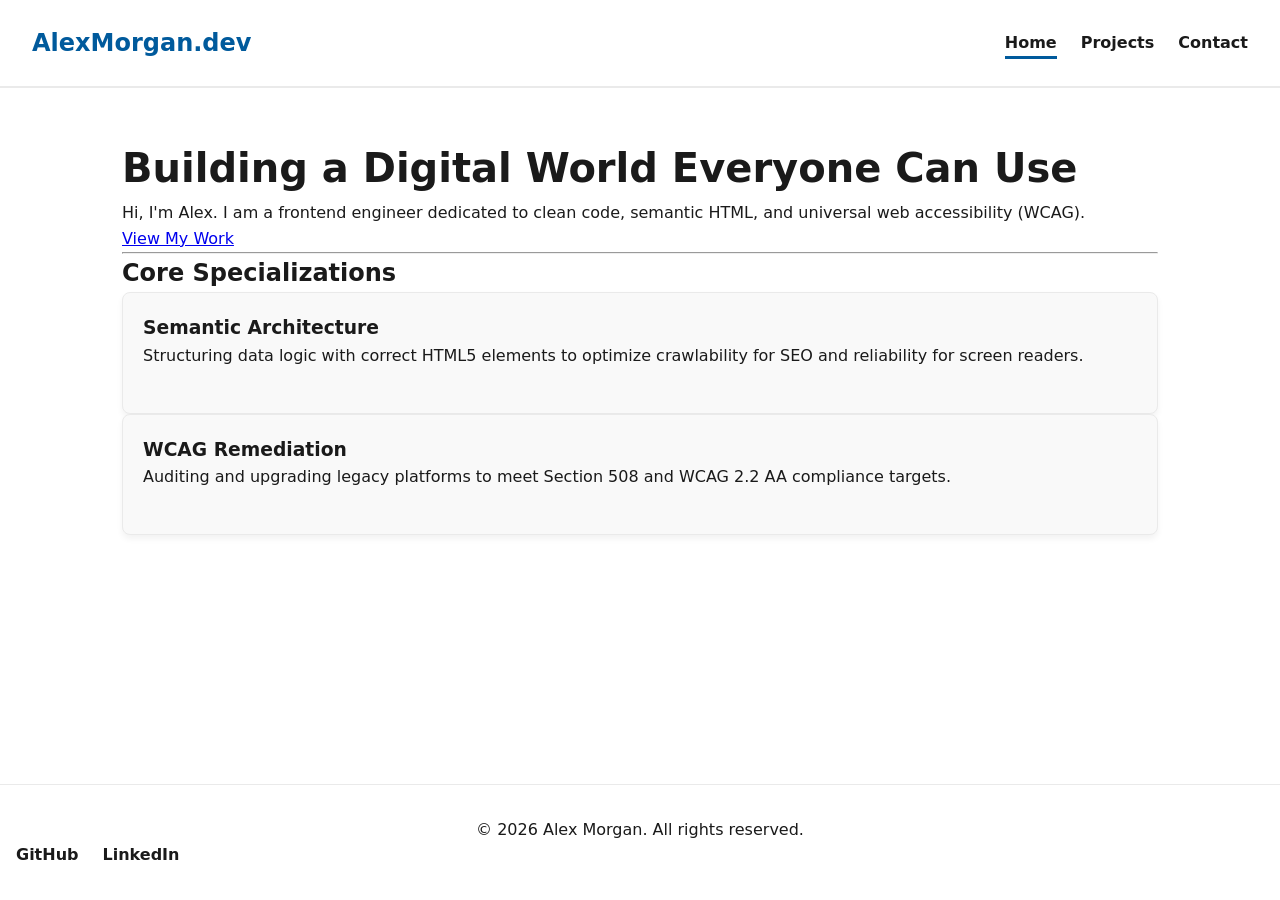
<file: index.html>
<!DOCTYPE html>
<html lang="en">
<head>
  <meta charset="UTF-8">
  <meta name="viewport" content="width=device-width, initial-scale=1.0">
  
  <title>Alex Morgan | Frontend Developer & Accessibility Specialist</title>
  <meta name="description" content="Portfolio of Alex Morgan, a Frontend Developer specializing in building highly accessible, performant, and semantic web experiences.">
  <link rel="canonical" href="https://yourdomain.com/index.html">
  
  <meta property="og:type" content="website">
  <meta property="og:url" content="https://yourdomain.com/">
  <meta property="og:title" content="Alex Morgan | Frontend Developer">
  <meta property="og:description" content="Portfolio of Alex Morgan, specializing in accessible and semantic web experiences.">
  <meta property="og:image" content="https://yourdomain.com/assets/og-image.jpg">

  <link rel="stylesheet" href="css/styles.css">
</head>
<body>

  <a href="#main-content" class="skip-link">Skip to main content</a>

  <header role="banner">
    <div class="logo">
      <a href="index.html" aria-label="Alex Morgan Home">AlexMorgan<span aria-hidden="true">.dev</span></a>
    </div>
    
    <nav aria-label="Main Navigation">
      <ul>
        <li><a href="index.html" aria-current="page">Home</a></li>
        <li><a href="projects.html">Projects</a></li>
        <li><a href="contact.html">Contact</a></li>
      </ul>
    </nav>
  </header>

  <main id="main-content">
    
    <section aria-labelledby="hero-heading">
      <h1 id="hero-heading">Building a Digital World Everyone Can Use</h1>
      <p>Hi, I'm Alex. I am a frontend engineer dedicated to clean code, semantic HTML, and universal web accessibility (WCAG).</p>
      <a href="projects.html" class="cta-button">View My Work <span class="sr-only">(opens projects page)</span></a>
    </section>

    <hr>

    <section aria-labelledby="skills-heading">
      <h2 id="skills-heading">Core Specializations</h2>
      <div class="skills-list">
        <article>
          <h3>Semantic Architecture</h3>
          <p>Structuring data logic with correct HTML5 elements to optimize crawlability for SEO and reliability for screen readers.</p>
        </article>
        
        <article>
          <h3>WCAG Remediation</h3>
          <p>Auditing and upgrading legacy platforms to meet Section 508 and WCAG 2.2 AA compliance targets.</p>
        </article>
      </div>
    </section>

  </main>

  <footer role="contentinfo">
    <p>&copy; 2026 Alex Morgan. All rights reserved.</p>
    <nav aria-label="Footer Social Navigation">
      <ul>
        <li><a href="https://github.com" target="_blank" rel="noopener">GitHub <span class="sr-only">(opens in new tab)</span></a></li>
        <li><a href="https://linkedin.com" target="_blank" rel="noopener">LinkedIn <span class="sr-only">(opens in new tab)</span></a></li>
      </ul>
    </nav>
  </footer>

</body>
</html>
</file>
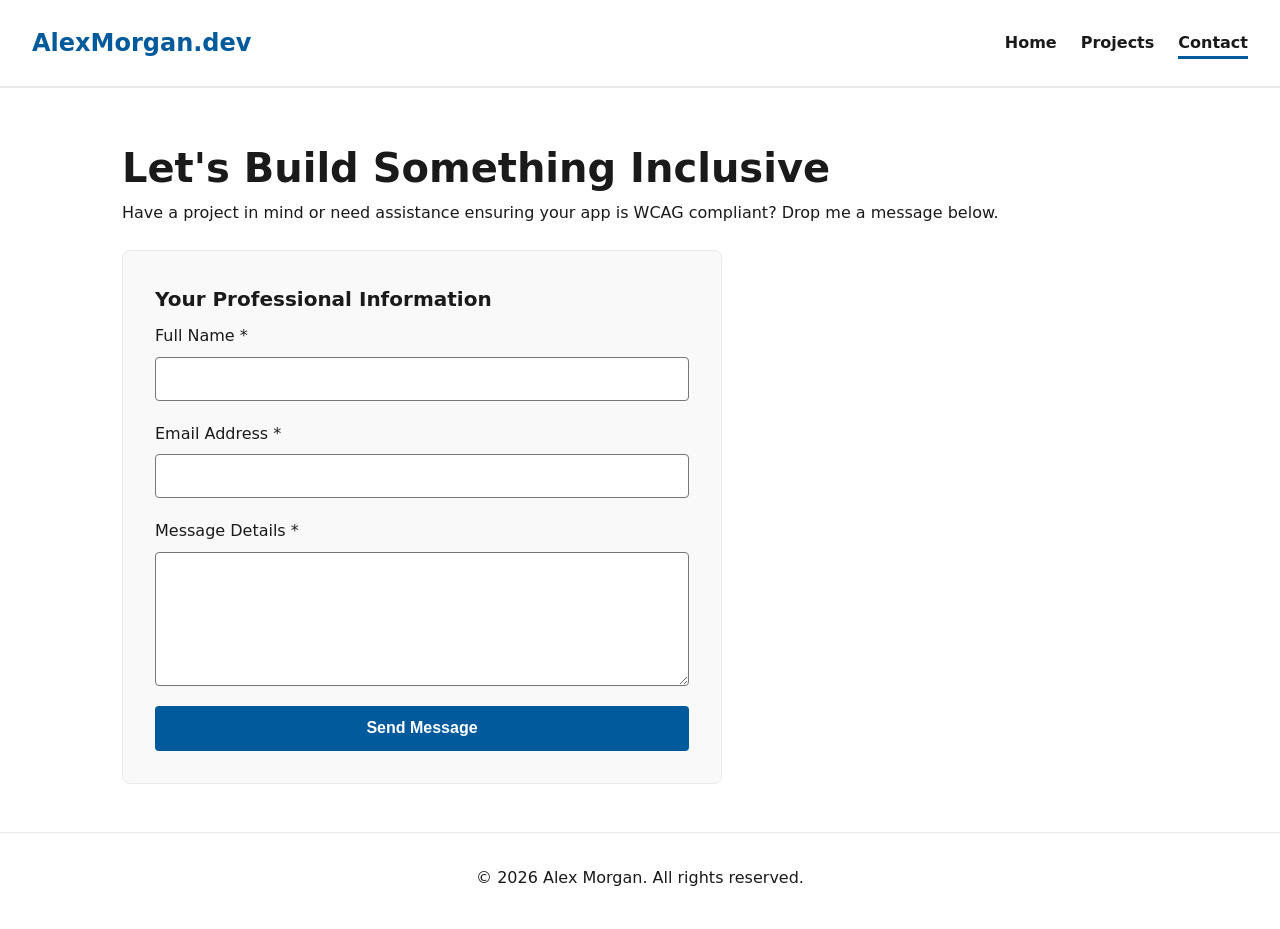
<file: contact.html>
<!DOCTYPE html>
<html lang="en">
<head>
  <meta charset="UTF-8">
  <meta name="viewport" content="width=device-width, initial-scale=1.0">
  <title>Contact Me | Alex Morgan</title>
  <meta name="description" content="Get in touch with Alex Morgan for accessibility audits, semantic frontend development, or contract work.">
  <link rel="canonical" href="https://yourdomain.com/contact.html">
  <link rel="stylesheet" href="css/styles.css">
</head>
<body>

  <a href="#main-content" class="skip-link">Skip to main content</a>

  <header role="banner">
    <div class="logo">
      <a href="index.html" aria-label="Alex Morgan Home">AlexMorgan<span aria-hidden="true">.dev</span></a>
    </div>
    <nav aria-label="Main Navigation">
      <ul>
        <li><a href="index.html">Home</a></li>
        <li><a href="projects.html">Projects</a></li>
        <li><a href="contact.html" aria-current="page">Contact</a></li>
      </ul>
    </nav>
  </header>

  <main id="main-content">
    <section aria-labelledby="form-heading">
      <h1 id="form-heading">Let's Build Something Inclusive</h1>
      <p>Have a project in mind or need assistance ensuring your app is WCAG compliant? Drop me a message below.</p>

      <form action="#" method="POST" novalidate>
        
        <fieldset>
          <legend>Your Professional Information</legend>
          
          <div class="form-group">
            <label id="label-name" for="user-name">Full Name <span class="required" aria-hidden="true">*</span></label>
            <input 
              type="text" 
              id="user-name" 
              name="name" 
              required 
              autocomplete="name"
              aria-required="true">
          </div>

          <div class="form-group">
            <label id="label-email" for="user-email">Email Address <span class="required" aria-hidden="true">*</span></label>
            <input 
              type="email" 
              id="user-email" 
              name="email" 
              required 
              autocomplete="email"
              aria-required="true"
              aria-describedby="email-error">
            <span class="error-msg" id="email-error" aria-live="polite"></span>
          </div>

          <div class="form-group">
            <label id="label-message" for="user-message">Message Details <span class="required" aria-hidden="true">*</span></label>
            <textarea 
              id="user-message" 
              name="message" 
              rows="6" 
              required
              aria-required="true"></textarea>
          </div>

          <button type="submit">Send Message</button>
        </fieldset>

      </form>
    </section>
  </main>

  <footer role="contentinfo">
    <p>&copy; 2026 Alex Morgan. All rights reserved.</p>
  </footer>

</body>
</html>
</file>
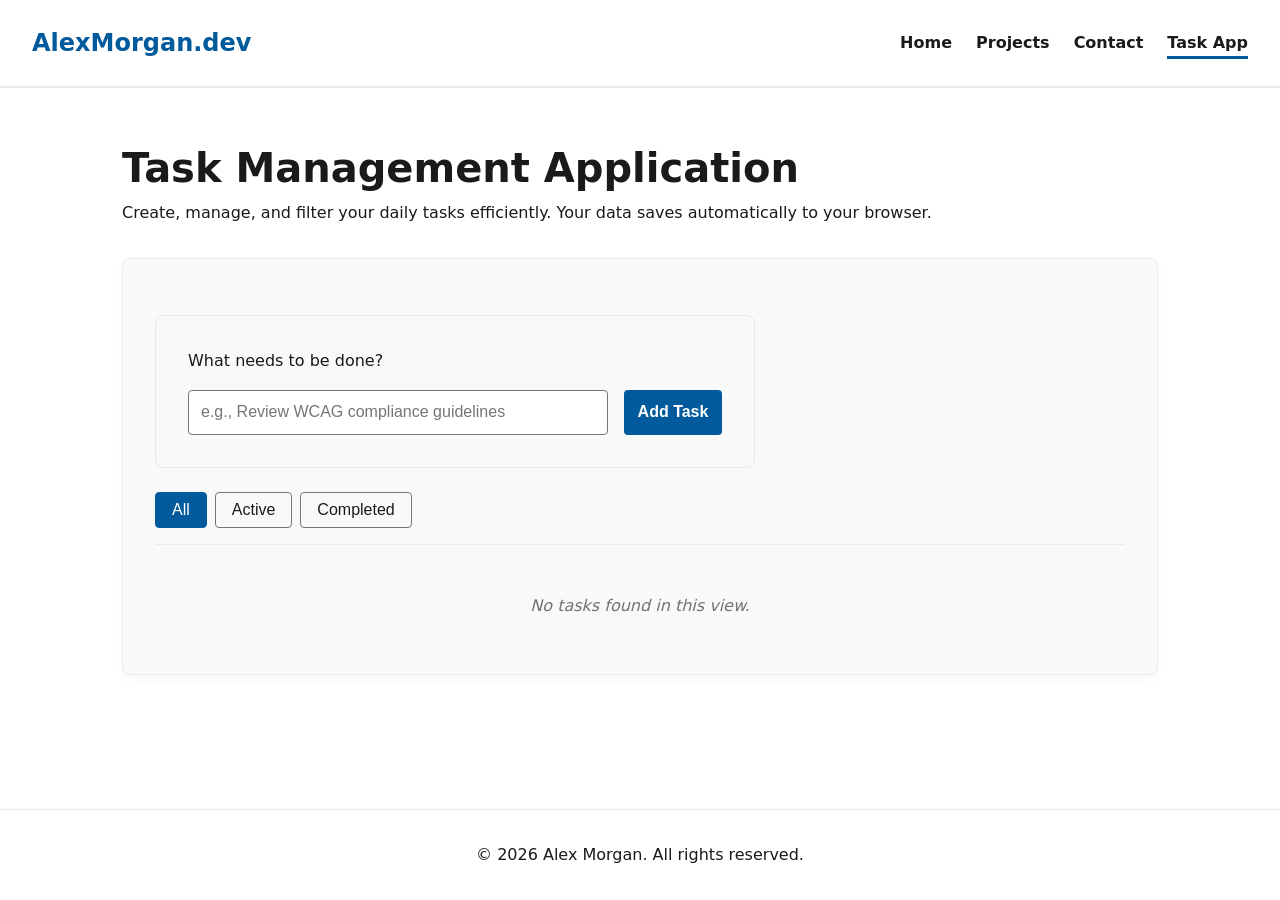
<file: todo.html>
<!DOCTYPE html>
<html lang="en">
<head>
  <meta charset="UTF-8">
  <meta name="viewport" content="width=device-width, initial-scale=1.0">
  <title>Accessible Task Manager</title>
  <link rel="stylesheet" href="css/styles.css">
</head>
<body>

  <a href="#main-content" class="skip-link">Skip to main content</a>

  <header>
    <div class="logo"><a href="index.html">AlexMorgan.dev</a></div>
    <nav>
      <ul>
        <li><a href="index.html">Home</a></li>
        <li><a href="projects.html">Projects</a></li>
        <li><a href="contact.html">Contact</a></li>
        <li><a href="todo.html" aria-current="page">Task App</a></li>
      </ul>
    </nav>
  </header>

  <main id="main-content">
    <h1>Task Management Application</h1>
    <p>Create, manage, and filter your daily tasks efficiently. Your data saves automatically to your browser.</p>

    <section class="todo-container">
    
      <form id="todo-form" aria-label="Create a new task">
        <div class="form-group">
          <label id="task-input-label" for="task-input">What needs to be done?</label>
          <div class="input-actions-group">
            <input 
              type="text" 
              id="task-input" 
              required 
              autocomplete="off" 
              placeholder="e.g., Review WCAG compliance guidelines"
              aria-describedby="task-input-label"
            >
            <button type="submit" id="add-task-btn">Add Task</button>
          </div>
        </div>
      </form>

      <div class="filter-controls" role="group" aria-label="Filter tasks">
        <button type="button" class="filter-btn active" data-filter="all">All</button>
        <button type="button" class="filter-btn" data-filter="active">Active</button>
        <button type="button" class="filter-btn" data-filter="completed">Completed</button>
      </div>

      <div id="list-status" class="sr-only" aria-live="polite"></div>

      <ul id="todo-list" aria-label="Current tasks list">
      </ul>

    </section>
  </main>

  <footer>
    <p>&copy; 2026 Alex Morgan. All rights reserved.</p>
  </footer>

  <script src="js/app.js"></script>
</body>
</html>
</file>
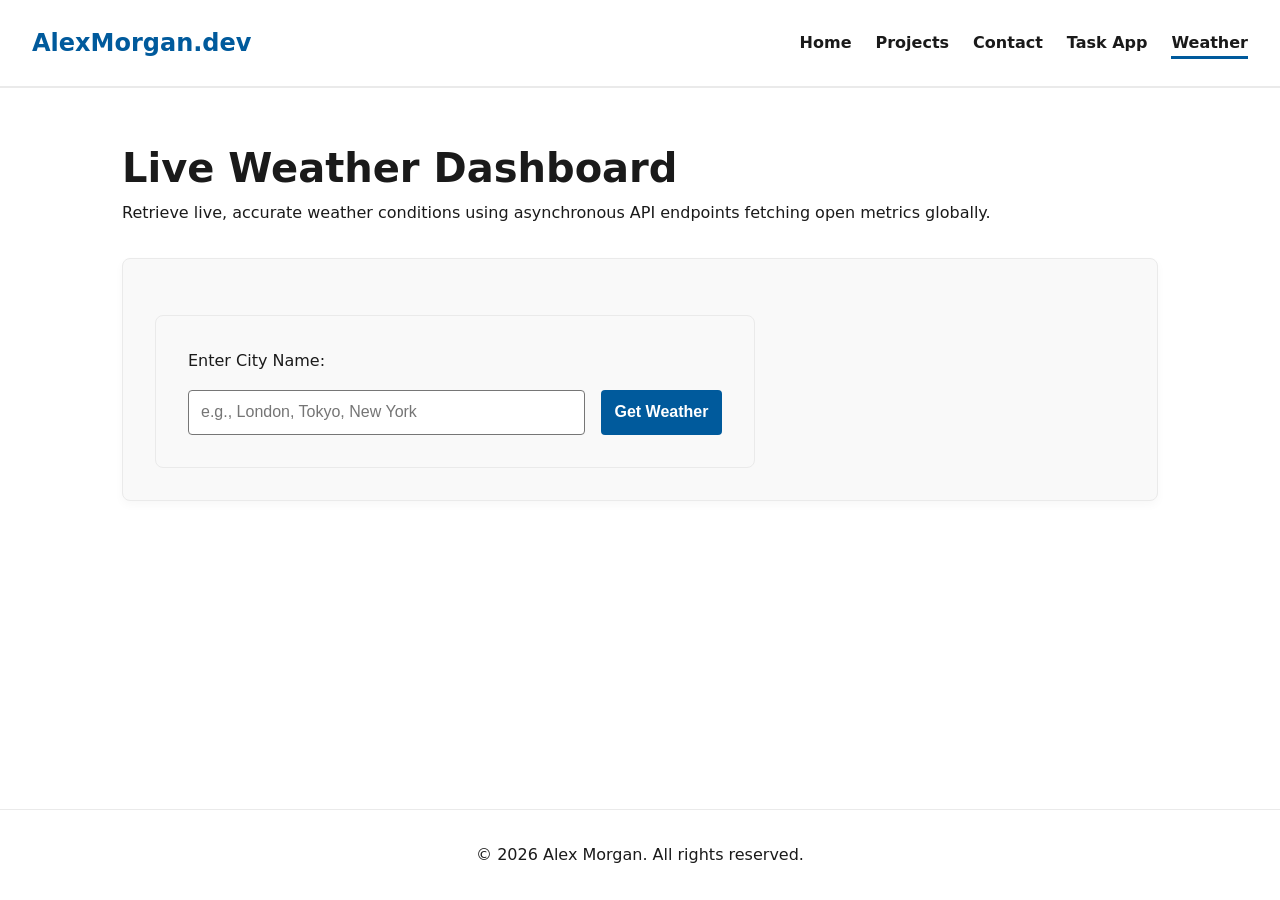
<file: weather.html>
<!DOCTYPE html>
<html lang="en">
<head>
  <meta charset="UTF-8">
  <meta name="viewport" content="width=device-width, initial-scale=1.0">
  <title>Real-Time Weather Dashboard</title>
  <link rel="stylesheet" href="css/styles.css">
</head>
<body>

  <a href="#main-content" class="skip-link">Skip to main content</a>

  <header>
    <div class="logo"><a href="index.html">AlexMorgan.dev</a></div>
    <nav>
      <ul>
        <li><a href="index.html">Home</a></li>
        <li><a href="projects.html">Projects</a></li>
        <li><a href="contact.html">Contact</a></li>
        <li><a href="todo.html">Task App</a></li>
        <li><a href="weather.html" aria-current="page">Weather</a></li>
      </ul>
    </nav>
  </header>

  <main id="main-content">
    <h1>Live Weather Dashboard</h1>
    <p>Retrieve live, accurate weather conditions using asynchronous API endpoints fetching open metrics globally.</p>

    <section class="weather-wrapper">
      <form id="weather-form" aria-label="Search weather by city name">
        <div class="form-group">
          <label for="city-input">Enter City Name:</label>
          <div class="input-actions-group">
            <input 
              type="text" 
              id="city-input" 
              required 
              placeholder="e.g., London, Tokyo, New York"
              aria-required="true"
            >
            <button type="submit" id="search-btn">Get Weather</button>
          </div>
        </div>
      </form>

      <div id="error-display" class="error-msg sr-only" role="alert"></div>
      <div id="loading-indicator" class="loading-spinner sr-only">Fetching live metrics...</div>

      <div id="weather-card" class="weather-card hidden" aria-live="warm">
        <h2 id="location-name">City, Country</h2>
        <p id="weather-description">Condition description</p>
        
        <div class="metrics-grid">
          <div class="metric-item">
            <span class="metric-label">Temperature</span>
            <span class="metric-value" id="temp-val">-- &deg;C</span>
          </div>
          <div class="metric-item">
            <span class="metric-label">Humidity</span>
            <span class="metric-value" id="humidity-val">-- %</span>
          </div>
          <div class="metric-item">
            <span class="metric-label">Wind Speed</span>
            <span class="metric-value" id="wind-val">-- m/s</span>
          </div>
        </div>
      </div>
    </section>
  </main>

  <footer>
    <p>&copy; 2026 Alex Morgan. All rights reserved.</p>
  </footer>

  <script src="js/weather.js"></script>
</body>
</html>
</file>
<file: css/styles.css>
:root {
  --bg-color: #ffffff;
  --text-color: #1a1a1a;
  --accent-color: #005a9c;
  --card-bg: #f9f9f9;
  --border-color: #eaeaea;
  --input-border: #767676;
}

@media (prefers-color-scheme: dark) {
  :root {
    --bg-color: #121212;
    --text-color: #f0f0f0;
    --accent-color: #4da3ff;
    --card-bg: #1e1e1e;
    --border-color: #333333;
    --input-border: #888888;
  }
}

* {
  box-sizing: border-box;
  margin: 0;
  padding: 0;
  transition: background-color 0.3s ease, color 0.3s ease;
}

body {
  font-family: system-ui, -apple-system, BlinkMacSystemFont, 'Segoe UI', Roboto, sans-serif;
  line-height: 1.6;
  background-color: var(--bg-color);
  color: var(--text-color);
  min-height: 100vh;
  display: flex;
  flex-direction: column;
}

a:focus-visible,
button:focus-visible,
input:focus-visible,
textarea:focus-visible {
  outline: 3px solid var(--accent-color);
  outline-offset: 3px;
}

.skip-link {
  position: absolute;
  top: -100px;
  left: 0;
  background: var(--accent-color);
  color: white;
  padding: 1rem;
  z-index: 100;
  text-decoration: none;
}

.skip-link:focus {
  top: 0;
}

.sr-only {
  position: absolute;
  width: 1px;
  height: 1px;
  padding: 0;
  margin: -1px;
  overflow: hidden;
  clip: rect(0, 0, 0, 0);
  border: 0;
}

header {
  display: flex;
  flex-direction: column; 
  gap: 1rem;
  align-items: center;
  padding: 1.5rem 1rem;
  border-bottom: 2px solid var(--border-color);
}

.logo a {
  font-size: 1.5rem;
  font-weight: 700;
  color: var(--accent-color);
  text-decoration: none;
}

nav ul {
  display: flex; 
  list-style: none;
  gap: 1.5rem;
}

nav a {
  color: var(--text-color);
  text-decoration: none;
  font-weight: 600;
  padding: 0.25rem 0;
}

nav a[aria-current="page"] {
  border-bottom: 3px solid var(--accent-color);
}

main {
  flex: 1; 
  padding: 2rem 1rem;
  width: 100%;
  max-width: 1100px;
  margin: 0 auto;
}

footer {
  text-align: center;
  padding: 2rem 1rem;
  border-top: 1px solid var(--border-color);
  margin-top: auto;
}


.project-grid {
  display: grid;
  grid-template-columns: 1fr; /* 1 Column default for Mobile-First approach */
  gap: 2rem;
  margin-top: 2rem;
}

article {
  background-color: var(--card-bg);
  border: 1px solid var(--border-color);
  border-radius: 8px;
  overflow: hidden;
  display: flex;
  flex-direction: column;
  padding: 1.25rem;
  box-shadow: 0 4px 6px rgba(0,0,0,0.05);
}

article figure {
  margin-bottom: 1rem;
}

img {
  width: 100%;
  height: 220px;
  object-fit: cover; 
  border-radius: 4px;
}

article h2 {
  margin: 0.5rem 0;
}

article p {
  margin-bottom: 1.5rem;
  flex-grow: 1; 
}

article a {
  color: var(--accent-color);
  font-weight: bold;
  text-decoration: none;
}


form {
  background-color: var(--card-bg);
  border: 1px solid var(--border-color);
  padding: 2rem;
  border-radius: 8px;
  max-width: 600px;
  margin-top: 1.5rem;
}

fieldset {
  border: none;
  display: flex;
  flex-direction: column;
  gap: 1.25rem;
}

legend {
  font-size: 1.25rem;
  font-weight: bold;
  margin-bottom: 0.5rem;
}

.form-group {
  display: flex;
  flex-direction: column;
  gap: 0.5rem;
}

input, textarea {
  padding: 0.75rem;
  background-color: var(--bg-color);
  color: var(--text-color);
  border: 1px solid var(--input-border);
  border-radius: 4px;
  font-size: 1rem;
}

button {
  background-color: var(--accent-color);
  color: white;
  padding: 0.85rem;
  border: none;
  border-radius: 4px;
  font-size: 1rem;
  font-weight: bold;
  cursor: pointer;
}

@media (min-width: 600px) {
  header {
    flex-direction: row; 
    justify-content: space-between;
    padding: 1.5rem 2rem;
  }
  
  main {
    padding: 3rem 2rem;
  }

  .project-grid {
    grid-template-columns: repeat(2, 1fr); 
  }
}

@media (min-width: 1024px) {
  .project-grid {
    grid-template-columns: repeat(2, 1fr); 
    gap: 3rem;
  }
  
  main h1 {
    font-size: 2.5rem;
  }
}

.todo-container {
  background-color: var(--card-bg);
  border: 1px solid var(--border-color);
  padding: 2rem;
  border-radius: 8px;
  margin-top: 2rem;
  box-shadow: 0 4px 10px rgba(0,0,0,0.03);
}

.input-actions-group {
  display: flex;
  gap: 1rem;
  margin-top: 0.5rem;
}

.input-actions-group input {
  flex: 1;
}

.filter-controls {
  display: flex;
  gap: 0.5rem;
  margin: 1.5rem 0;
  border-bottom: 1px solid var(--border-color);
  padding-bottom: 1rem;
}

.filter-btn {
  background-color: transparent;
  color: var(--text-color);
  border: 1px solid var(--input-border);
  padding: 0.5rem 1rem;
  border-radius: 4px;
  cursor: pointer;
  font-weight: 500;
}

.filter-btn.active, .filter-btn:hover {
  background-color: var(--accent-color);
  color: white;
  border-color: var(--accent-color);
}

#todo-list {
  list-style: none;
  display: flex;
  flex-direction: column;
  gap: 0.75rem;
}

.todo-item {
  display: flex;
  align-items: center;
  justify-content: space-between;
  background-color: var(--bg-color);
  border: 1px solid var(--border-color);
  padding: 1rem;
  border-radius: 6px;
  gap: 1rem;
}

.todo-item-left {
  display: flex;
  align-items: center;
  gap: 0.75rem;
  flex: 1;
}

.todo-item-left input[type="checkbox"] {
  width: 1.2rem;
  height: 1.2rem;
  cursor: pointer;
}

.todo-text {
  font-size: 1.1rem;
}

.todo-item.completed .todo-text {
  text-decoration: line-through;
  opacity: 0.6;
}

.todo-actions {
  display: flex;
  gap: 0.5rem;
}

.edit-btn {
  background-color: #e0a800;
  color: #fff;
  border: none;
  padding: 0.4rem 0.8rem;
  border-radius: 4px;
  cursor: pointer;
  font-size: 0.9rem;
}

.delete-btn {
  background-color: #dc3545;
  color: #fff;
  border: none;
  padding: 0.4rem 0.8rem;
  border-radius: 4px;
  cursor: pointer;
  font-size: 0.9rem;
}

.empty-state-msg {
  text-align: center;
  color: var(--text-color);
  opacity: 0.6;
  padding: 1.5rem 0;
  font-style: italic;
}

@media (max-width: 480px) {
  .input-actions-group {
    flex-direction: column;
  }
  .todo-item {
    flex-direction: column;
    align-items: flex-start;
  }
  .todo-actions {
    width: 100%;
    justify-content: flex-end;
  }
}

.weather-wrapper {
  background-color: var(--card-bg);
  border: 1px solid var(--border-color);
  padding: 2rem;
  border-radius: 8px;
  margin-top: 2rem;
  box-shadow: 0 4px 10px rgba(0,0,0,0.03);
}

.loading-spinner {
  text-align: center;
  padding: 1rem 0;
  font-weight: bold;
  color: var(--accent-color);
}

.error-msg {
  background-color: rgba(220, 53, 69, 0.1);
  color: #dc3545;
  border: 1px solid #dc3545;
  padding: 1rem;
  border-radius: 6px;
  margin: 1rem 0;
  font-weight: 500;
}
.error-msg:empty {
  display: none !important;
}

.weather-card {
  text-align: center;
  margin-top: 2rem;
  padding-top: 2rem;
  border-top: 2px solid var(--border-color);
  animation: fadeIn 0.4s ease;
}

#weather-description {
  font-size: 1.25rem;
  font-weight: 500;
  opacity: 0.8;
  text-transform: capitalize;
  margin-bottom: 2rem;
}

.metrics-grid {
  display: grid;
  grid-template-columns: 1fr;
  gap: 1.5rem;
}

.metric-item {
  background-color: var(--bg-color);
  border: 1px solid var(--border-color);
  padding: 1.5rem;
  border-radius: 6px;
  display: flex;
  flex-direction: column;
  gap: 0.5rem;
}

.metric-label {
  font-size: 0.9rem;
  text-transform: uppercase;
  letter-spacing: 0.05em;
  opacity: 0.6;
}

.metric-value {
  font-size: 1.75rem;
  font-weight: 700;
  color: var(--accent-color);
}

.hidden {
  display: none !important;
}

@keyframes fadeIn {
  from { opacity: 0; transform: translateY(10px); }
  to { opacity: 1; transform: translateY(0); }
}

@media (min-width: 600px) {
  .metrics-grid {
    grid-template-columns: repeat(3, 1fr);
  }
}
</file>
